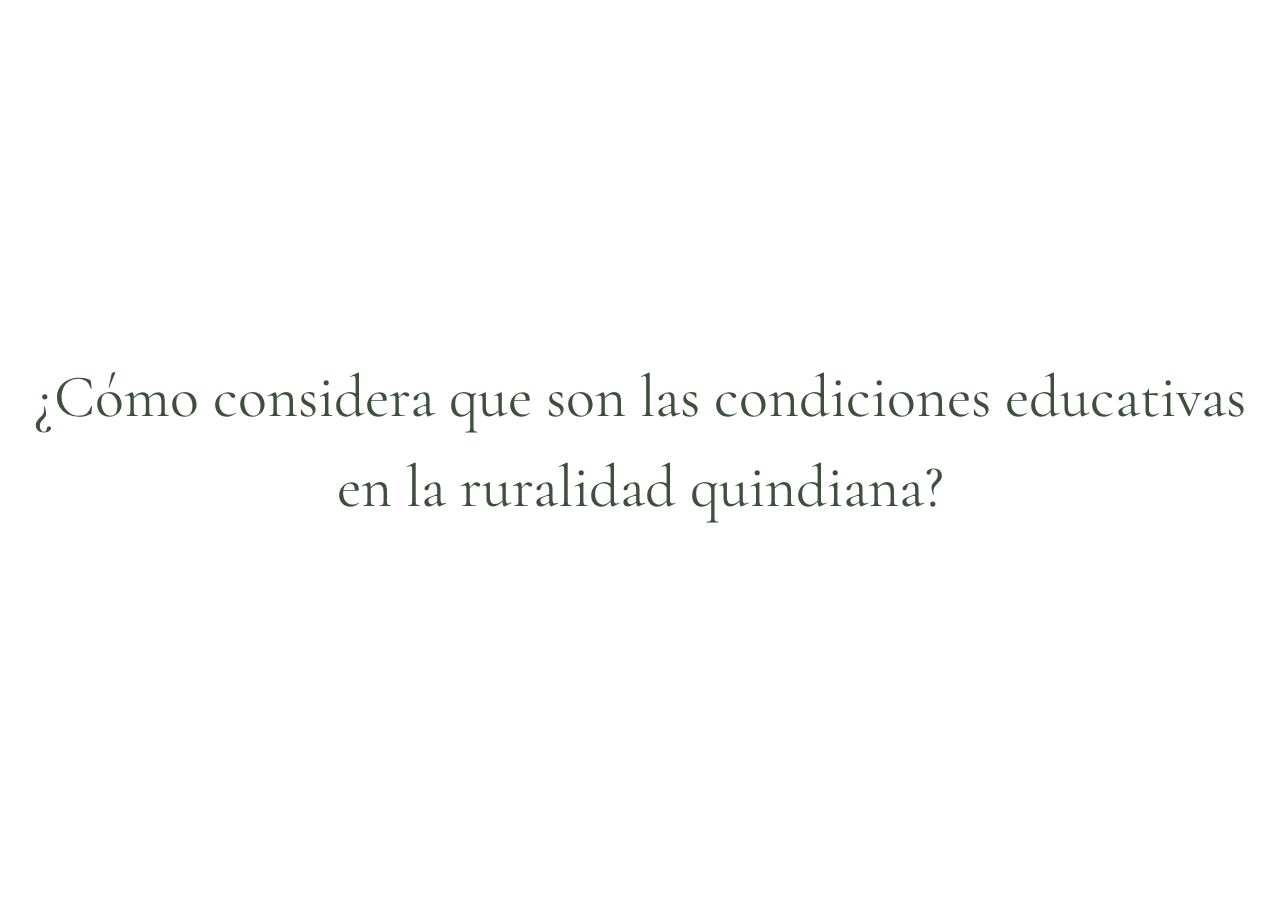
<file: index.html>
<!DOCTYPE html>
<html>

    <head>
        <meta charset="utf-8">
        <meta http-equiv="X-UA-Compatible" content="IE=edge">
        <title>El Camino De La Escuela Nueva</title>
        <meta name="description" content="Una guía interactiva de primeros pasos para Brackets.">
        <link rel="stylesheet" href="style/style.css">
        
        <!-- Latest compiled and minified CSS -->
        <link rel="stylesheet" href="https://cdn.jsdelivr.net/npm/bootstrap@4.6.2/dist/css/bootstrap.min.css">

        <!-- jQuery library -->
        <script src="https://cdn.jsdelivr.net/npm/jquery@3.6.4/dist/jquery.slim.min.js"></script>

        <!-- Popper JS -->
        <script src="https://cdn.jsdelivr.net/npm/popper.js@1.16.1/dist/umd/popper.min.js"></script>

        <!-- Latest compiled JavaScript -->
        <script src="https://cdn.jsdelivr.net/npm/bootstrap@4.6.2/dist/js/bootstrap.bundle.min.js"></script>
        
        <meta name="viewport" content="width=device-width, initial-scale=1">
        
        <link rel="preconnect" href="https://fonts.googleapis.com">
        <link rel="preconnect" href="https://fonts.gstatic.com" crossorigin>
        <link href="https://fonts.googleapis.com/css2?family=Cormorant+Garamond:ital,wght@1,300&display=swap" rel="stylesheet">
        
        <link rel="preconnect" href="https://fonts.googleapis.com">
        <link rel="preconnect" href="https://fonts.gstatic.com" crossorigin>
        <link href="https://fonts.googleapis.com/css2?family=Mukta:wght@300&display=swap" rel="stylesheet">
        
        <style>
     a:focus {outline: none;}      
     a {text-decoration: none; 
    color: transparent}
     a:hover {color: transparent}
            
                  a:focus {
            outline: none;
        }

        a {
            text-decoration: none;
            color: transparent;
        }

        a:hover {
            color: transparent;
        }
    </style>
    
 <style>
    button {
        background-color: transparent;
        text-decoration: none;
        color: transparent;
        border: none;
        padding: 0;
        outline: none; /* Añadido para quitar el contorno al enfocar */
    }

    button:hover {
        background-color: transparent;
        text-decoration: none;
        color: transparent;
        border: none;
        padding: 0;
        outline: none; /* Añadido para quitar el contorno al enfocar */
    }
     
     button:focus {
            outline: none;
        }
            
    </style>
        
    </head>
    
    <body>
        
        <div class="container-fluid">
           <div class="row">
              <div class="col-md-12 d-flex align-items-center justify-content-center" style="min-height: 100vh;">
                <a href="El-Camino-de-la-Escuela-Nueva.html"><p class="text-center">¿Cómo considera que son las condiciones educativas en la ruralidad quindiana?</p></a>
              </div>
           </div>
        </div>
        
    </body>
    
</html>
</file>
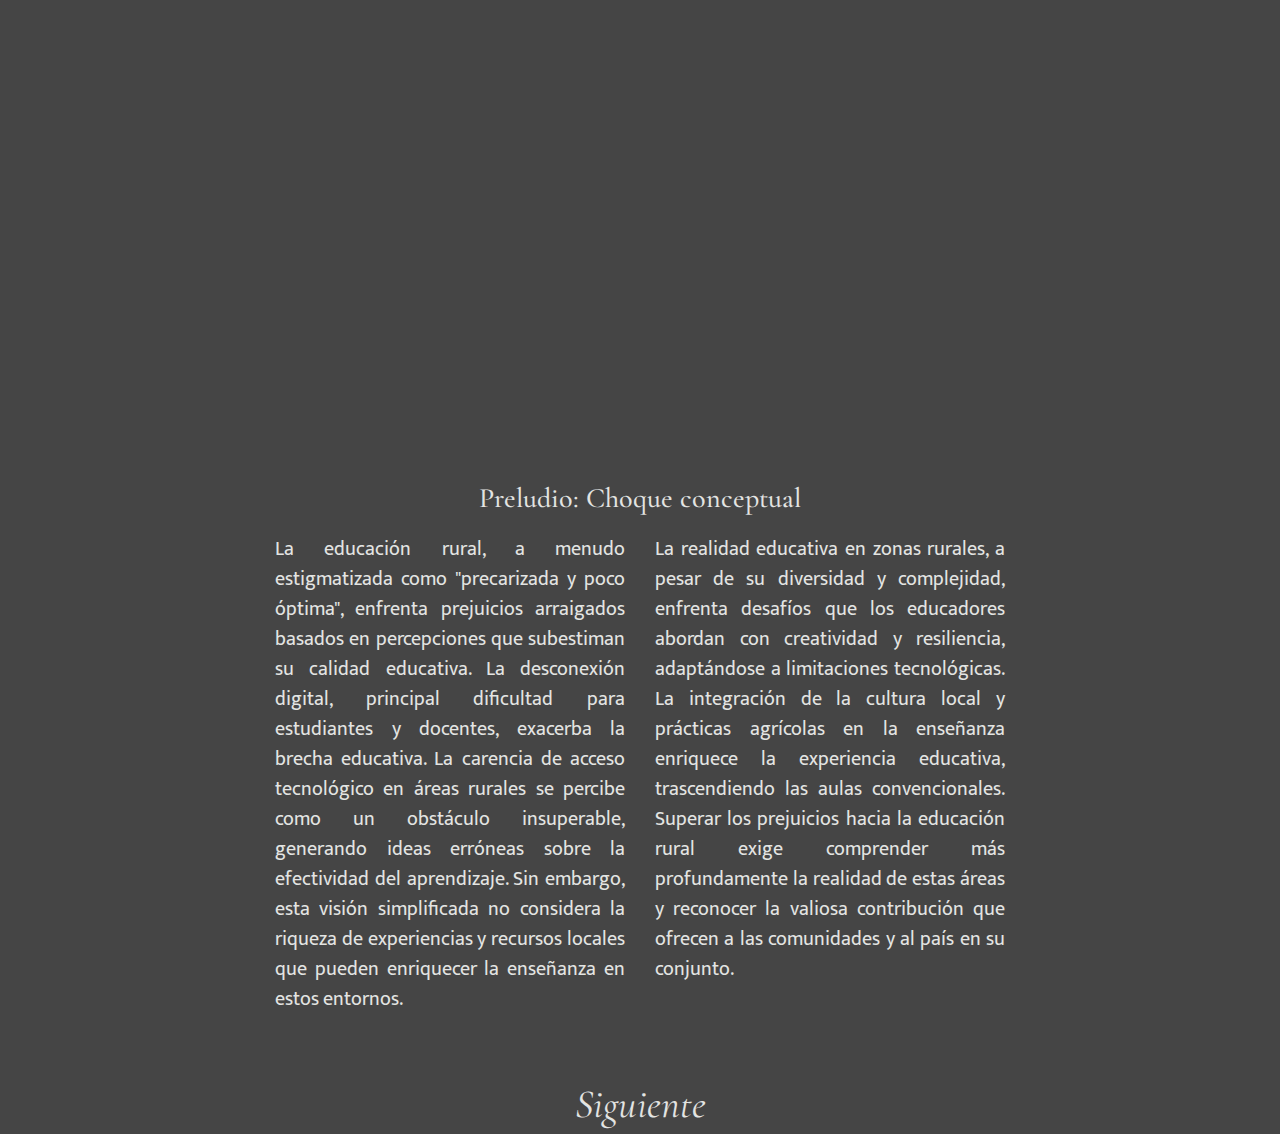
<file: Choque_conceptual.html>
<!DOCTYPE html>
<html>

    <head>
        <meta charset="utf-8">
        <meta http-equiv="X-UA-Compatible" content="IE=edge">
        <title>El Camino De La Escuela Nueva</title>
        <meta name="description" content="Una guía interactiva de primeros pasos para Brackets.">
        <link rel="stylesheet" href="style/style.css">
        
        <!-- Latest compiled and minified CSS -->
        <link rel="stylesheet" href="https://cdn.jsdelivr.net/npm/bootstrap@4.6.2/dist/css/bootstrap.min.css">

        <!-- jQuery library -->
        <script src="https://cdn.jsdelivr.net/npm/jquery@3.6.4/dist/jquery.slim.min.js"></script>

        <!-- Popper JS -->
        <script src="https://cdn.jsdelivr.net/npm/popper.js@1.16.1/dist/umd/popper.min.js"></script>

        <!-- Latest compiled JavaScript -->
        <script src="https://cdn.jsdelivr.net/npm/bootstrap@4.6.2/dist/js/bootstrap.bundle.min.js"></script>
        
        <meta name="viewport" content="width=device-width, initial-scale=1">
        
        <link rel="preconnect" href="https://fonts.googleapis.com">
        <link rel="preconnect" href="https://fonts.gstatic.com" crossorigin>
        <link href="https://fonts.googleapis.com/css2?family=Cormorant+Garamond:ital,wght@1,300&display=swap" rel="stylesheet">
        
        <link rel="preconnect" href="https://fonts.googleapis.com">
        <link rel="preconnect" href="https://fonts.gstatic.com" crossorigin>
        <link href="https://fonts.googleapis.com/css2?family=Mukta:wght@300&display=swap" rel="stylesheet">
        
        <style>
           body {background-color: #454545;}
            
     a:focus {outline: none;}      
     a {text-decoration: none; 
    color: transparent}
     a:hover {color: transparent}
            
    h3 {
    font-family: 'Cormorant Garamond', serif;
        color: #E3E4E2;}
            
        </style>
        
    </head>
    
    <body>

       <div class="container color2">
    <div class="row justify-content-center">
        <div class="col-md-8 position-relative">
            <div class="iframe-container"> 
             <iframe width="560" height="315" src="https://www.youtube.com/embed/twIBn2nyvO4?si=-tjvwC_5kIbFt5h1&amp;start=1295" title="YouTube video player" frameborder="0" allow="accelerometer; autoplay; clipboard-write; encrypted-media; gyroscope; picture-in-picture; web-share" allowfullscreen></iframe>
            </div>
        </div>
    </div>

            <div class="row justify-content-center align-items-center">
                <div class="col-md-12">
                    <div class="caja6 text-center">
                        <h3>Preludio: Choque conceptual</h3>
                    </div>
                </div>
            </div>
        </div>
        

        <div class="container">
            <div class="row justify-content-center">
                <div class="col-md-4">
                    <div class="caja7">
                        <p>La educación rural, a menudo estigmatizada como "precarizada y poco óptima", enfrenta prejuicios arraigados basados en percepciones que subestiman su calidad educativa. La desconexión digital, principal dificultad para estudiantes y docentes, exacerba la brecha educativa. La carencia de acceso tecnológico en áreas rurales se percibe como un obstáculo insuperable, generando ideas erróneas sobre la efectividad del aprendizaje. Sin embargo, esta visión simplificada no considera la riqueza de experiencias y recursos locales que pueden enriquecer la enseñanza en estos entornos.</p>
                    </div>
                </div>
                <div class="col-md-4">
                    <div class="caja8">
                        <p>La realidad educativa en zonas rurales, a pesar de su diversidad y complejidad, enfrenta desafíos que los educadores abordan con creatividad y resiliencia, adaptándose a limitaciones tecnológicas. La integración de la cultura local y prácticas agrícolas en la enseñanza enriquece la experiencia educativa, trascendiendo las aulas convencionales. Superar los prejuicios hacia la educación rural exige comprender más profundamente la realidad de estas áreas y reconocer la valiosa contribución que ofrecen a las comunidades y al país en su conjunto.</p>
                    </div>
                </div>
            </div>
        </div>

        <div class="row h-100 justify-content-center align-items-center">
            <div class="col-md-12">
                <div class="caja9 text-center">
                    <a href="inicio.html"><p class="text-center">Siguiente</p></a>
                </div>
            </div>
        </div>
    </body>
</html>
</file>
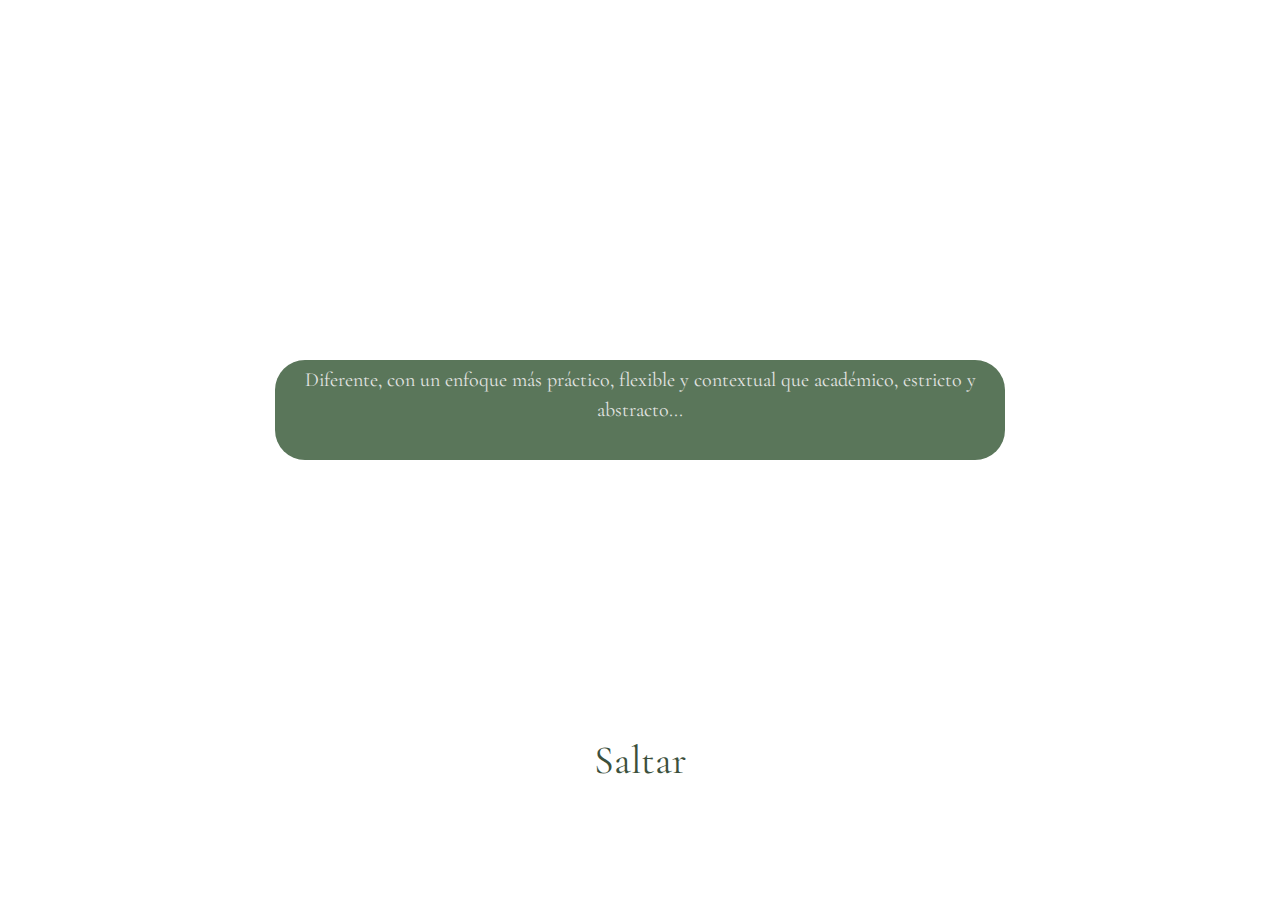
<file: Condiciones-de-la-educacion.html>
<!DOCTYPE html>
<html>

    <head>
        <meta charset="utf-8">
        <meta http-equiv="X-UA-Compatible" content="IE=edge">
        <title>El Camino De La Escuela Nueva</title>
        <meta name="description" content="Una guía interactiva de primeros pasos para Brackets.">
        <link rel="stylesheet" href="style/style.css">
        
        <!-- Latest compiled and minified CSS -->
        <link rel="stylesheet" href="https://cdn.jsdelivr.net/npm/bootstrap@4.6.2/dist/css/bootstrap.min.css">

        <!-- jQuery library -->
        <script src="https://cdn.jsdelivr.net/npm/jquery@3.6.4/dist/jquery.slim.min.js"></script>

        <!-- Popper JS -->
        <script src="https://cdn.jsdelivr.net/npm/popper.js@1.16.1/dist/umd/popper.min.js"></script>

        <!-- Latest compiled JavaScript -->
        <script src="https://cdn.jsdelivr.net/npm/bootstrap@4.6.2/dist/js/bootstrap.bundle.min.js"></script>
        
        <meta name="viewport" content="width=device-width, initial-scale=1">
        
        <link rel="preconnect" href="https://fonts.googleapis.com">
        <link rel="preconnect" href="https://fonts.gstatic.com" crossorigin>
        <link href="https://fonts.googleapis.com/css2?family=Cormorant+Garamond:ital,wght@1,300&display=swap" rel="stylesheet">
        
        <link rel="preconnect" href="https://fonts.googleapis.com">
        <link rel="preconnect" href="https://fonts.gstatic.com" crossorigin>
        <link href="https://fonts.googleapis.com/css2?family=Mukta:wght@300&display=swap" rel="stylesheet">
        
        <style>
     a:focus {outline: none;}      
     a {text-decoration: none; 
    color: transparent}
     a:hover {color: transparent}
            
    </style>
        
    </head>
    
    <body>
    <div class="container">
        <div class="row mt-5">
            <div class="col-md-8 mx-auto">
                <div class="caja3">
                    <a href="Choque_conceptual.html">
                        <p>Precarizada y poco óptima. La desconexión digital representa la mayor dificultad para el estudiante y el docente...</p>
                    </a>
                </div>
            </div>
        </div>
        <div class="row mt-2">
            <div class="col-md-8 mx-auto">
                <div class="caja4">
                    <a href="Una-realidad-oculta.html">
                        <p class="text-center">Diferente, con un enfoque más práctico, flexible y contextual que académico, estricto y abstracto...</p>
                    </a>
                </div>
            </div>
        </div>
        <div class="row h-100 justify-content-center align-items-center">
            <div class="col-md-12">
                <div class="caja5 text-center">
                    <a href="cinco.html">
                        <p class="text-center">Saltar</p>
                    </a>
                </div>
            </div>
        </div>
    </div>
</body>

</html>
</file>
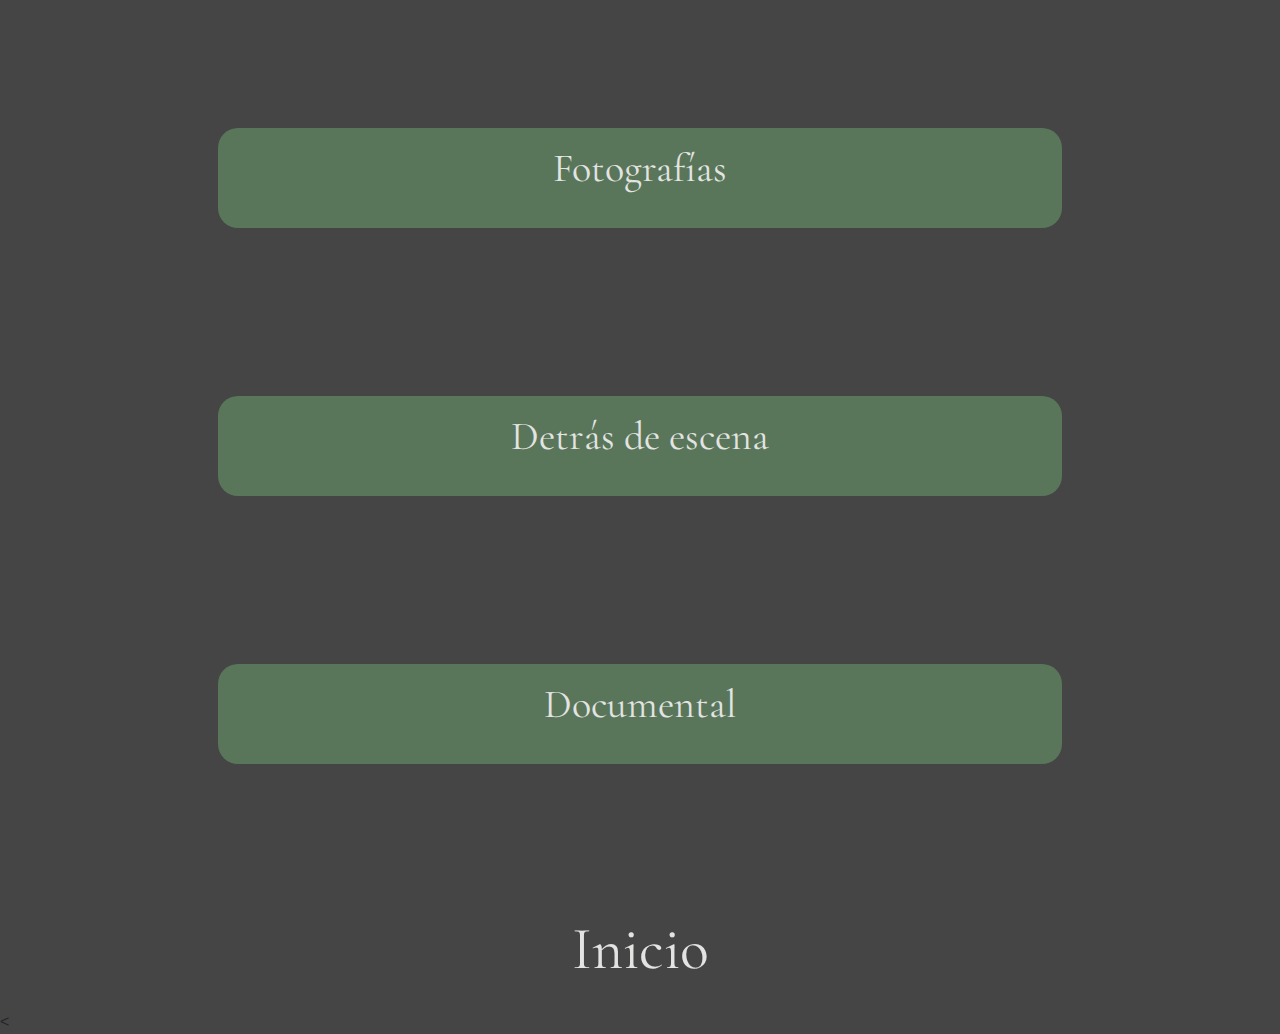
<file: contenido-adicional.html>
<!DOCTYPE html>
<html>

    <head>
        <meta charset="utf-8">
        <meta http-equiv="X-UA-Compatible" content="IE=edge">
        <title>El Camino De La Escuela Nueva</title>
        <meta name="description" content="Una guía interactiva de primeros pasos para Brackets.">
        <link rel="stylesheet" href="style/style.css">
        
        <!-- Latest compiled and minified CSS -->
        <link rel="stylesheet" href="https://cdn.jsdelivr.net/npm/bootstrap@4.6.2/dist/css/bootstrap.min.css">

        <!-- jQuery library -->
        <script src="https://cdn.jsdelivr.net/npm/jquery@3.6.4/dist/jquery.slim.min.js"></script>

        <!-- Popper JS -->
        <script src="https://cdn.jsdelivr.net/npm/popper.js@1.16.1/dist/umd/popper.min.js"></script>

        <!-- Latest compiled JavaScript -->
        <script src="https://cdn.jsdelivr.net/npm/bootstrap@4.6.2/dist/js/bootstrap.bundle.min.js"></script>
        
        <meta name="viewport" content="width=device-width, initial-scale=1">
        
        <link rel="preconnect" href="https://fonts.googleapis.com">
        <link rel="preconnect" href="https://fonts.gstatic.com" crossorigin>
        <link href="https://fonts.googleapis.com/css2?family=Cormorant+Garamond:ital,wght@1,300&display=swap" rel="stylesheet">
        
        <link rel="preconnect" href="https://fonts.googleapis.com">
        <link rel="preconnect" href="https://fonts.gstatic.com" crossorigin>
        <link href="https://fonts.googleapis.com/css2?family=Mukta:wght@300&display=swap" rel="stylesheet">
        
        <style>
           body {background-color: #454545;}
            
   
     a:focus {outline: none;}      
     a {text-decoration: none; 
    color: transparent}
     a:hover {color: transparent}
    h3 {
    font-family: 'Cormorant Garamond', serif;
        color: #E3E4E2;}

            </style>
    </head>
    <body>
        
<div class="row mt-5">
        <div class="col-md-8 mx-auto">
            <div class="caja18">
                <a href="fotografias.html"><p class="text-center">Fotografías</p></a>
            </div>
        </div>
    </div>
    <div class="row mt-2">
        <div class="col-md-8 mx-auto">
            <div class="caja19">
                <a href="img/videos/making%20of.mp4"><p class="text-center">Detrás de escena</p></a>
            </div>
        </div>
    </div>
         <div class="row mt-2">
        <div class="col-md-8 mx-auto">
            <div class="caja19">
                <a href="https://www.youtube.com/watch?v=twIBn2nyvO4"><p class="text-center">Documental</p></a>
            </div>
        </div>
    </div>
       
            <div class="row h-100 justify-content-center align-items-center">
            <div class="col-md-12">
                <div class="caja26 text-center">
                    <a href="inicio.html">
                        <p class="text-center1">Inicio</p>
                    </a>
                </div>
            </div>
           </div>
            
        
        </body>
    <
</file>
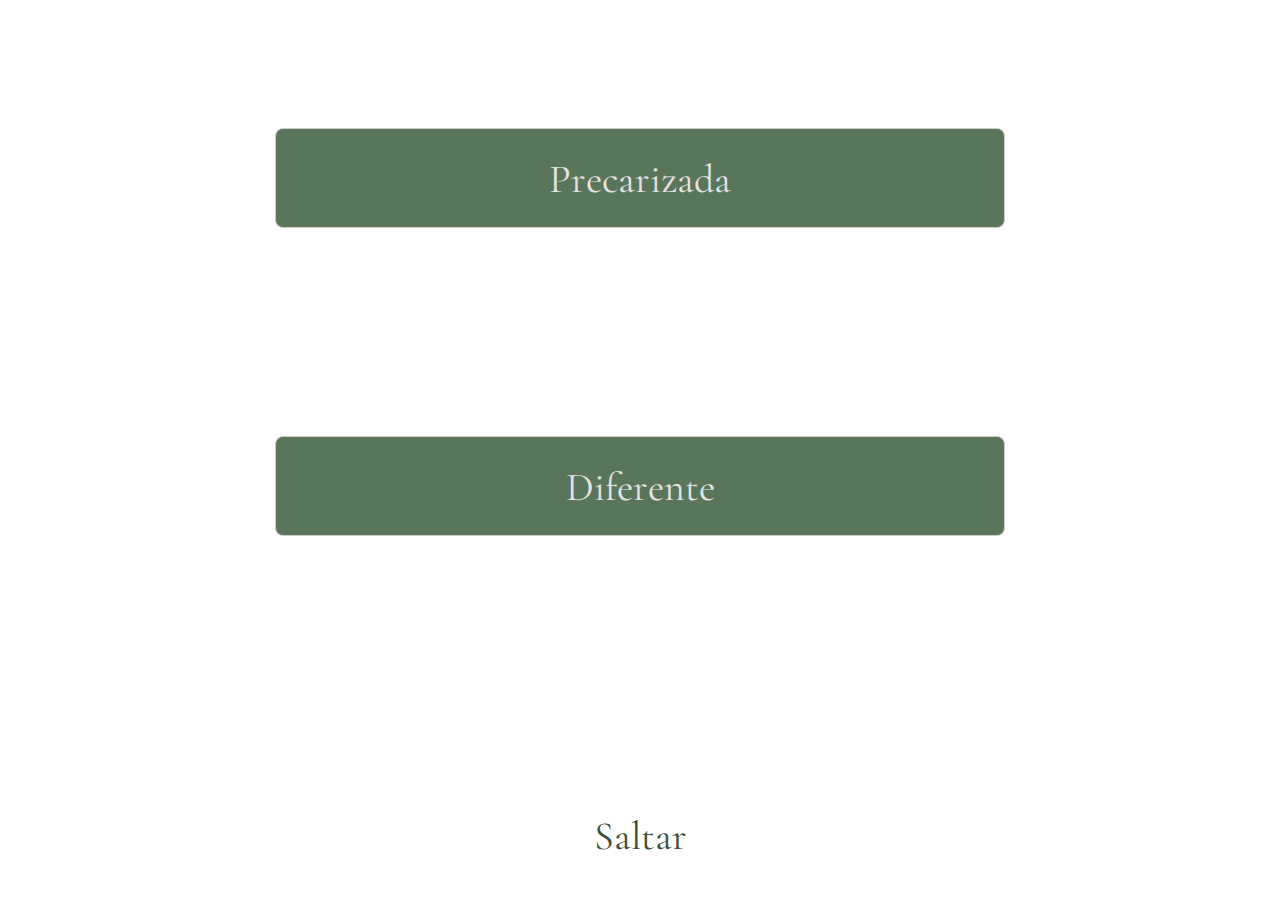
<file: El-Camino-de-la-Escuela-Nueva.html>
<!DOCTYPE html>
<html lang="es">

<head>
    <meta charset="utf-8">
    <meta http-equiv="X-UA-Compatible" content="IE=edge">
    <title>El Camino De La Escuela Nueva</title>
    <meta name="description" content="Una guía interactiva de primeros pasos para Brackets.">
    <link rel="stylesheet" href="style/style.css">

    <!-- Latest compiled and minified CSS -->
    <link rel="stylesheet" href="https://cdn.jsdelivr.net/npm/bootstrap@4.6.2/dist/css/bootstrap.min.css">

    <!-- jQuery library -->
    <script src="https://cdn.jsdelivr.net/npm/jquery@3.6.4/dist/jquery.slim.min.js"></script>

    <!-- Popper JS -->
    <script src="https://cdn.jsdelivr.net/npm/popper.js@1.16.1/dist/umd/popper.min.js"></script>

    <!-- Latest compiled JavaScript -->
    <script src="https://cdn.jsdelivr.net/npm/bootstrap@4.6.2/dist/js/bootstrap.bundle.min.js"></script>

    <meta name="viewport" content="width=device-width, initial-scale=1">

    <link rel="preconnect" href="https://fonts.googleapis.com">
    <link rel="preconnect" href="https://fonts.gstatic.com" crossorigin>
    <link href="https://fonts.googleapis.com/css2?family=Cormorant+Garamond:ital,wght@1,300&display=swap"
        rel="stylesheet">

    <link rel="preconnect" href="https://fonts.googleapis.com">
    <link rel="preconnect" href="https://fonts.gstatic.com" crossorigin>
    <link href="https://fonts.googleapis.com/css2?family=Mukta:wght@300&display=swap" rel="stylesheet">

    <style>
        a:focus {
            outline: none;
        }

        a {
            text-decoration: none;
            color: transparent
        }

        a:hover {
            color: transparent
        }

        button:focus {
            outline: none;
        }

        button {
            text-decoration: none;
            color: transparent
        }

        button:hover {
            color: transparent
        }

        .caja1 {
            height: 100px;
            border: 1px solid #ccc;
            border-radius: 8px;
            transition: height 0.3s ease;
            padding: 10px
        }

        .caja1:hover {
            height: 220px;
        }
        
        .caja2 {
            height: 100px;
            border: 1px solid #ccc;
            border-radius: 8px;
            transition: height 0.3s ease;
            padding: 10px
        }

        .caja2:hover {
            height: 220px;
        }
        
    </style>

</head>

<body>

    <div class="container mt-5">
        <div class="row justify-content-center">
            <div class="col-md-8">
                <a href= "Choque_conceptual.html">
                <div class="caja1 text-center">
                    <p class="mensaje1">Precarizada</p>
                </div>
                </a>
            </div>
        </div>
    </div>

    <div class="container mt-5">
        <div class="row justify-content-center">
            <div class="col-md-8">
                <a href= "Una-realidad-oculta.html">
                <div class="caja2 text-center">
                    <p class="mensaje2">Diferente</p>
                </div>
                </a>
            </div>
        </div>
    </div>

    <div class="row h-100 justify-content-center align-items-center">
        <div class="col-md-12">
            <div class="caja5 text-center">
                <a href="inicio.html">
                    <p class="text-center">Saltar</p>
                </a>
            </div>
        </div>
    </div>

    <script>
        // Cambiar el texto y tamaño al pasar el ratón por encima
        document.querySelector('.caja1').addEventListener('mouseover', function () {
            document.querySelector('.mensaje1').textContent = 'Precarizada y poco óptima. La desconexión digital representa la mayor dificultad para el estudiante y el docente...';
        });

        // Restaurar el texto y tamaño al retirar el ratón
        document.querySelector('.caja1').addEventListener('mouseout', function () {
            document.querySelector('.mensaje1').textContent = 'Precarizada';
        });

        document.querySelector('.caja2').addEventListener('mouseover', function () {
            document.querySelector('.mensaje2').textContent = 'Diferente, con un enfoque más práctico, flexible y contextual que académico, estricto y abstracto...';
        });

        // Restaurar el texto y tamaño al retirar el ratón
        document.querySelector('.caja2').addEventListener('mouseout', function () {
            document.querySelector('.mensaje2').textContent = 'Diferente';
        });
    </script>

</body>

</html>
</file>
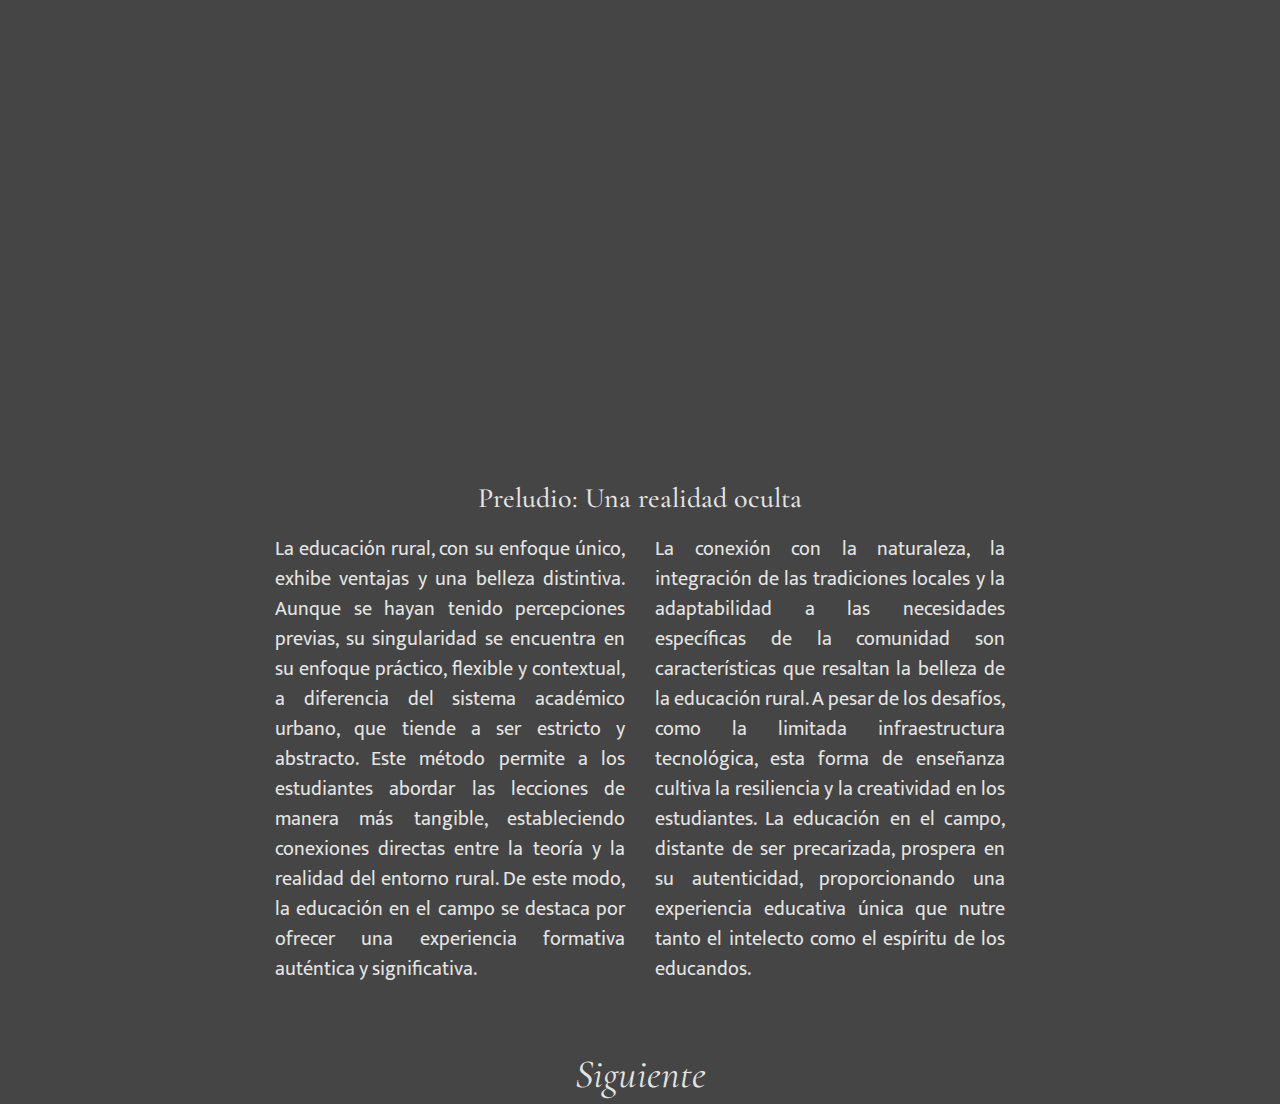
<file: Una-realidad-oculta.html>
<!DOCTYPE html>
<html>

    <head>
        <meta charset="utf-8">
        <meta http-equiv="X-UA-Compatible" content="IE=edge">
        <title>El Camino De La Escuela Nueva</title>
        <meta name="description" content="Una guía interactiva de primeros pasos para Brackets.">
        <link rel="stylesheet" href="style/style.css">
        
        <!-- Latest compiled and minified CSS -->
        <link rel="stylesheet" href="https://cdn.jsdelivr.net/npm/bootstrap@4.6.2/dist/css/bootstrap.min.css">

        <!-- jQuery library -->
        <script src="https://cdn.jsdelivr.net/npm/jquery@3.6.4/dist/jquery.slim.min.js"></script>

        <!-- Popper JS -->
        <script src="https://cdn.jsdelivr.net/npm/popper.js@1.16.1/dist/umd/popper.min.js"></script>

        <!-- Latest compiled JavaScript -->
        <script src="https://cdn.jsdelivr.net/npm/bootstrap@4.6.2/dist/js/bootstrap.bundle.min.js"></script>
        
        <meta name="viewport" content="width=device-width, initial-scale=1">
        
        <link rel="preconnect" href="https://fonts.googleapis.com">
        <link rel="preconnect" href="https://fonts.gstatic.com" crossorigin>
        <link href="https://fonts.googleapis.com/css2?family=Cormorant+Garamond:ital,wght@1,300&display=swap" rel="stylesheet">
        
        <link rel="preconnect" href="https://fonts.googleapis.com">
        <link rel="preconnect" href="https://fonts.gstatic.com" crossorigin>
        <link href="https://fonts.googleapis.com/css2?family=Mukta:wght@300&display=swap" rel="stylesheet">
        
        <style>
           body {background-color: #454545;}
            
     a:focus {outline: none;}      
     a {text-decoration: none; 
    color: transparent}
     a:hover {color: transparent}
            
            h3 {
    font-family: 'Cormorant Garamond', serif;
        color: #E3E4E2;}
            
        </style>
        
    </head>
    
    <body>
    
    <div class="container color2">
    <div class="row justify-content-center">
        <div class="col-md-8 position-relative">
            <div class="iframe-container"> 
                <iframe width="560" height="315" src="https://www.youtube.com/embed/twIBn2nyvO4?si=-z1sWk6-IzXr5C5T" title="YouTube video player" frameborder="0" allow="accelerometer; autoplay; clipboard-write; encrypted-media; gyroscope; picture-in-picture; web-share" allowfullscreen></iframe>
            </div>
        </div>
    </div>

            <div class="row justify-content-center align-items-center">
                <div class="col-md-12">
                    <div class="caja6 text-center">
                        <h3>Preludio: Una realidad oculta</h3>
                    </div>
                </div>
            </div>
        </div>
        
        <div class="container">
    <div class="row justify-content-center">
      <div class="col-md-4">
        <div class="caja7">
          <p>La educación rural, con su enfoque único, exhibe ventajas y una belleza distintiva. Aunque se hayan tenido percepciones previas, su singularidad se encuentra en su enfoque práctico, flexible y contextual, a diferencia del sistema académico urbano, que tiende a ser estricto y abstracto. Este método permite a los estudiantes abordar las lecciones de manera más tangible, estableciendo conexiones directas entre la teoría y la realidad del entorno rural. De este modo, la educación en el campo se destaca por ofrecer una experiencia formativa auténtica y significativa.
          </p>
        </div>
      </div>
      <div class="col-md-4">
        <div class="caja8">
          <p>La conexión con la naturaleza, la integración de las tradiciones locales y la adaptabilidad a las necesidades específicas de la comunidad son características que resaltan la belleza de la educación rural. A pesar de los desafíos, como la limitada infraestructura tecnológica, esta forma de enseñanza cultiva la resiliencia y la creatividad en los estudiantes. La educación en el campo, distante de ser precarizada, prospera en su autenticidad, proporcionando una experiencia educativa única que nutre tanto el intelecto como el espíritu de los educandos.</p>
        </div>
      </div>
    </div>
  </div>
        
        <div class="row h-100 justify-content-center align-items-center">
              <div class="col-md-12">
                <div class="caja9 text-center">
                    <a href= "inicio.html"><p class="text-center">Siguiente</p> </a>
                </div>
              </div>
            </div>
    </body>
</html>
</file>
<file: style/style.css>
body {
    background-color: #E3E4E2;
}

.text-center {
    font-family: 'Cormorant Garamond', serif;
    font-size: 60px;
    color: #3C503C;
}

.text-center1 {
    font-family: 'Cormorant Garamond', serif;
    font-size: 60px;
    color: #E3E4E2;
}


.caja1,
.caja2 {
    height: 100px;
    float: none;
    background-color: #5A765A;
    border-radius: 20px;
    padding: 10px 0 0 0;
}

.caja1 p,
.caja2 p {
    font-family: 'Cormorant Garamond', serif;
    font-size: 40px; 
    color: #E3E4E2;
    margin: 10px 0 0 0;
}

.textoExtendido1 {
    height: 100px;
    background-color: #5A765A;
    border-radius: 30px;
    padding: 5px;
}

.caja4 {
    height: 100px;
    background-color: #5A765A;
    border-radius: 30px;
    padding: 5px;
}

.caja5 {
    margin: 190px 0 0 0;
}

.textoExtendido1 p,
.caja4 p {
    font-family: 'Cormorant Garamond', serif;
    font-size: 20px; 
    color: #E3E4E2;
}

.caja5 p {
    font-family: 'Cormorant Garamond', serif;
    font-size: 40px;
    color: #3C503C;
    margin: 60px 0 0 0;
    
}

iframe {
    border: none;
}

.col-md-8 {
    text-align: center;
    margin: 80px;
    position: relative;
}

.caja9 p,
.caja11 p,
.caja12 p,
.caja13 p,
.caja16 p,
.caja17 p,
.caja18 p,
.caja19 p,
.caja22 p,
.caja24 p {
    font-family: 'Cormorant Garamond', serif;
    color: #E3E4E2;
}

.caja7 p,
.caja8 p {
    font-size: 20px; 
    margin: 10px 0 0 0;
    font-family: 'Mukta', sans-serif;
    color:  #E3E4E2;
    text-align: justify
}

.caja9 p {
    font-style: italic;
    font-size: 40px;
    margin: 60px 0 0 0;
}

.caja10 {background-color: transparent}

.caja11 p,
.caja12 p {
    font-style: italic;
    font-size: 60px; 
    margin: 60px 0 0 0;
    color: #3C503C
}

.caja13 p {
    font-style: italic;
    font-size: 20px;
}

.image-container {
    position: relative;
    overflow: hidden;
}

.image-container img {
    width: 100%;
    height: auto;
    display: block;
}

.overlay {
    position: absolute;
    bottom: 0;
    left: 0;
    right: 0;
    background-color: transparent;
    color: #5B775B;
    text-align: center;
    padding: 10px;
    transform: translateY(100%);
    transition: transform 0.3s, background-color 0.3s;
    border: #3C503C;
    font-size: 20px; 
    font-family: 'Cormorant Garamond', serif;
}

.image-container:hover .overlay {
    transform: translateY(0);
    background-color: #3C503C;
}

.overlay a.btn {
    color: #E3E4E2;
    padding: 5px 20px;
    background-color: #3C503C;
    border: #3C503C;
    font-size: 20px; 
    font-family: 'Cormorant Garamond', serif;
}

.overlay a.btn:hover {
    color: #E3E4E2;
    background-color: #3C503C;
    border: #3C503C;
    font-size: 20px; 
    font-family: 'Cormorant Garamond', serif;
}

.img1 {
    text-align: center;
    margin: 100px 0 0 0;
}

.img2 {
    text-align: center;
    margin: 190px 0 0 0;
}

.img3 {
    text-align: center;
    margin: 50px 0 0 0;
}

.img4 {
    text-align: center;
}

.caja14,
.caja15,
.caja16,
.caja17,
.caja18,
.caja19,
.caja21,
.caja22,
.caja23,
.caja24 {
    text-align: center;
}

.caja16 p,
.caja17 p {
    font-family: 'Cormorant Garamond', serif;
    font-size: 20px; 
    color: #3C503C;
}

.caja18,
.caja19 {
    height: 100px;
    float: none;
    background-color: #5A765A;
    border-radius: 20px;
    padding: 10px 0 0 0;
}

.caja18 p,
.caja19 p {
    font-family: 'Cormorant Garamond', serif;
    font-size: 40px;
    color: #E3E4E2;
}

.caja20 {background-size: cover}

.caja21 {text-align: right; background-color: #454545}


.caja22 {text-align: left; width: 3251px, 70%; height: 4552px, 70%}

.caja22 p {
    font-family: 'Mukta', sans-serif;
    font-size: 20px; 
    color: #E3E4E2;
    margin: 20px 0 0 0;
    text-align: justify
}

.caja22 h4 {
    color: #E3E4E2;
}

.caja23 h4 {
    font-family: 'Cormorant Garamond', serif;
    color: #E3E4E2;
    font-size: 40px;
}

.caja24 p {
    font-family: 'Cormorant Garamond', serif;
    font-style: italic;
    font-size: 40px;
    color: #3C503C;
}

.caja26 {
    margin: 190px 0 0 0;
}
.caja26 {
    font-family: 'Cormorant Garamond', serif;
    font-size: 40px;
    color: #E3E4E2;
    margin: 60px 0 0 0;
    
}
</file>
